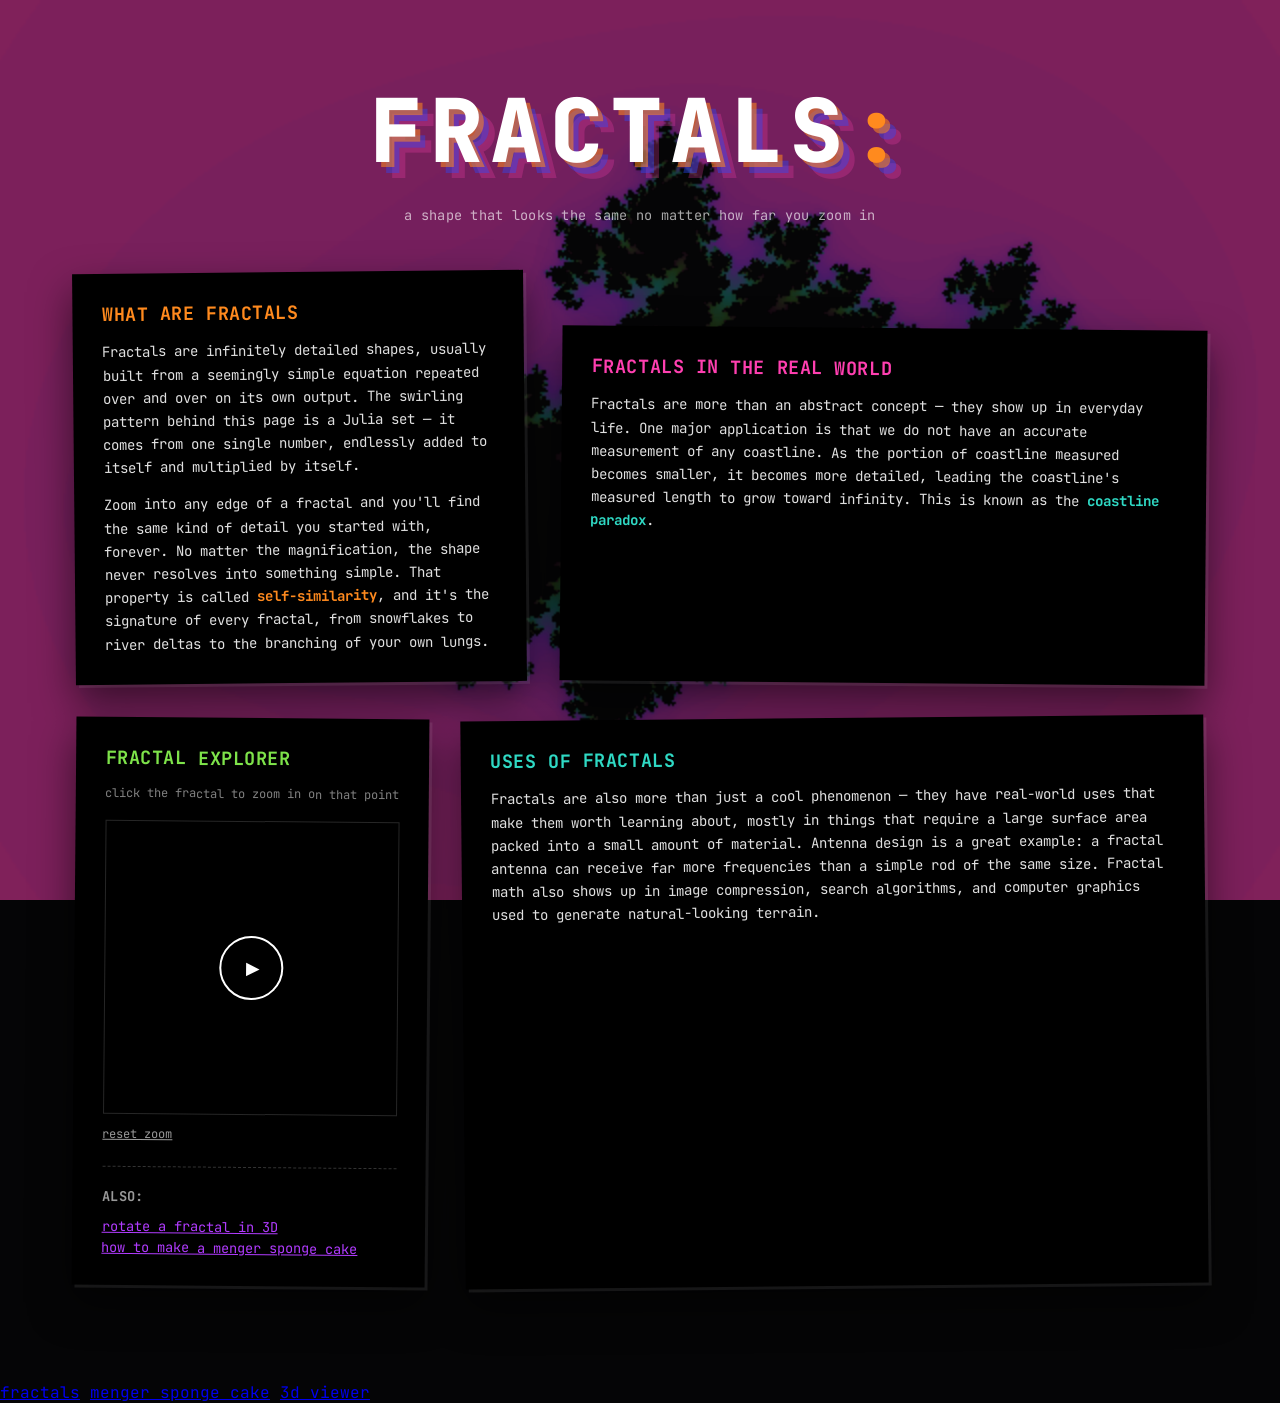
<file: index.html>
<!DOCTYPE html>
<html lang="en">
<head>
<meta charset="UTF-8">
<meta name="viewport" content="width=device-width, initial-scale=1.0">
<title>Fractals</title>
<link rel="preconnect" href="https://fonts.googleapis.com">
<link rel="preconnect" href="https://fonts.gstatic.com" crossorigin>
<link href="https://fonts.googleapis.com/css2?family=JetBrains+Mono:wght@400;500;700;800&display=swap" rel="stylesheet">
<link rel="stylesheet" href="style.css">
</head>
<body>

  <canvas id="julia-bg" aria-hidden="true"></canvas>

  <header class="hero">
    <h1 class="title">FRACTALS<span class="colon">:</span></h1>
    <p class="hero-note">a shape that looks the same no matter how far you zoom in</p>
  </header>

  <main class="board">

    <section class="card card--what" data-tilt="-1">
      <h2>What are fractals</h2>
      <p>
        Fractals are infinitely detailed shapes, usually built from a seemingly
        simple equation repeated over and over on its own output. The swirling
        pattern behind this page is a Julia set &mdash; it comes from one single
        number, endlessly added to itself and multiplied by itself.
      </p>
      <p>
        Zoom into any edge of a fractal and you'll find the same kind of
        detail you started with, forever. No matter the magnification, the
        shape never resolves into something simple. That property is called
        <em>self-similarity</em>, and it's the signature of every fractal, from
        snowflakes to river deltas to the branching of your own lungs.
      </p>
    </section>

    <section class="card card--world" data-tilt="1">
      <h2>Fractals in the real world</h2>
      <p>
        Fractals are more than an abstract concept &mdash; they show up in
        everyday life. One major application is that we do not have an
        accurate measurement of any coastline. As the portion of coastline
        measured becomes smaller, it becomes more detailed, leading the
        coastline's measured length to grow toward infinity. This is known
        as the <em>coastline paradox</em>.
      </p>
    </section>

    <section class="card card--uses" data-tilt="-1">
      <h2>Uses of fractals</h2>
      <p>
        Fractals are also more than just a cool phenomenon &mdash; they have
        real-world uses that make them worth learning about, mostly in
        things that require a large surface area packed into a small amount
        of material. Antenna design is a great example: a fractal antenna
        can receive far more frequencies than a simple rod of the same size.
        Fractal math also shows up in image compression, search algorithms,
        and computer graphics used to generate natural-looking terrain.
      </p>
    </section>

    <section class="card card--explorer" data-tilt="1">
      <h2>Fractal explorer</h2>
      <p class="explorer-hint">click the fractal to zoom in on that point</p>

      <div class="explorer-frame">
        <canvas id="explorer" width="420" height="420"></canvas>
        <button id="explorer-play" class="play-btn" type="button" aria-label="Start the fractal explorer">
          <span class="play-icon">&#9654;</span>
        </button>
      </div>
      <button id="explorer-reset" class="reset-link" type="button" hidden>reset zoom</button>

      <div class="also">
        <h3>Also:</h3>
        <a href="fractals.html" class="cake-link">rotate a fractal in 3D</a><br>
        <a href="cake.html" class="cake-link">how to make a menger sponge cake</a>
      </div>
    </section>

  </main>


<script src="script.js"></script>
</body>
<nav class="site-nav">
  <a href="index.html" aria-current="page">fractals</a>
  <a href="cake.html">menger sponge cake</a>
  <a href="fractals.html">3d viewer</a>
</nav>
</html>
</file>
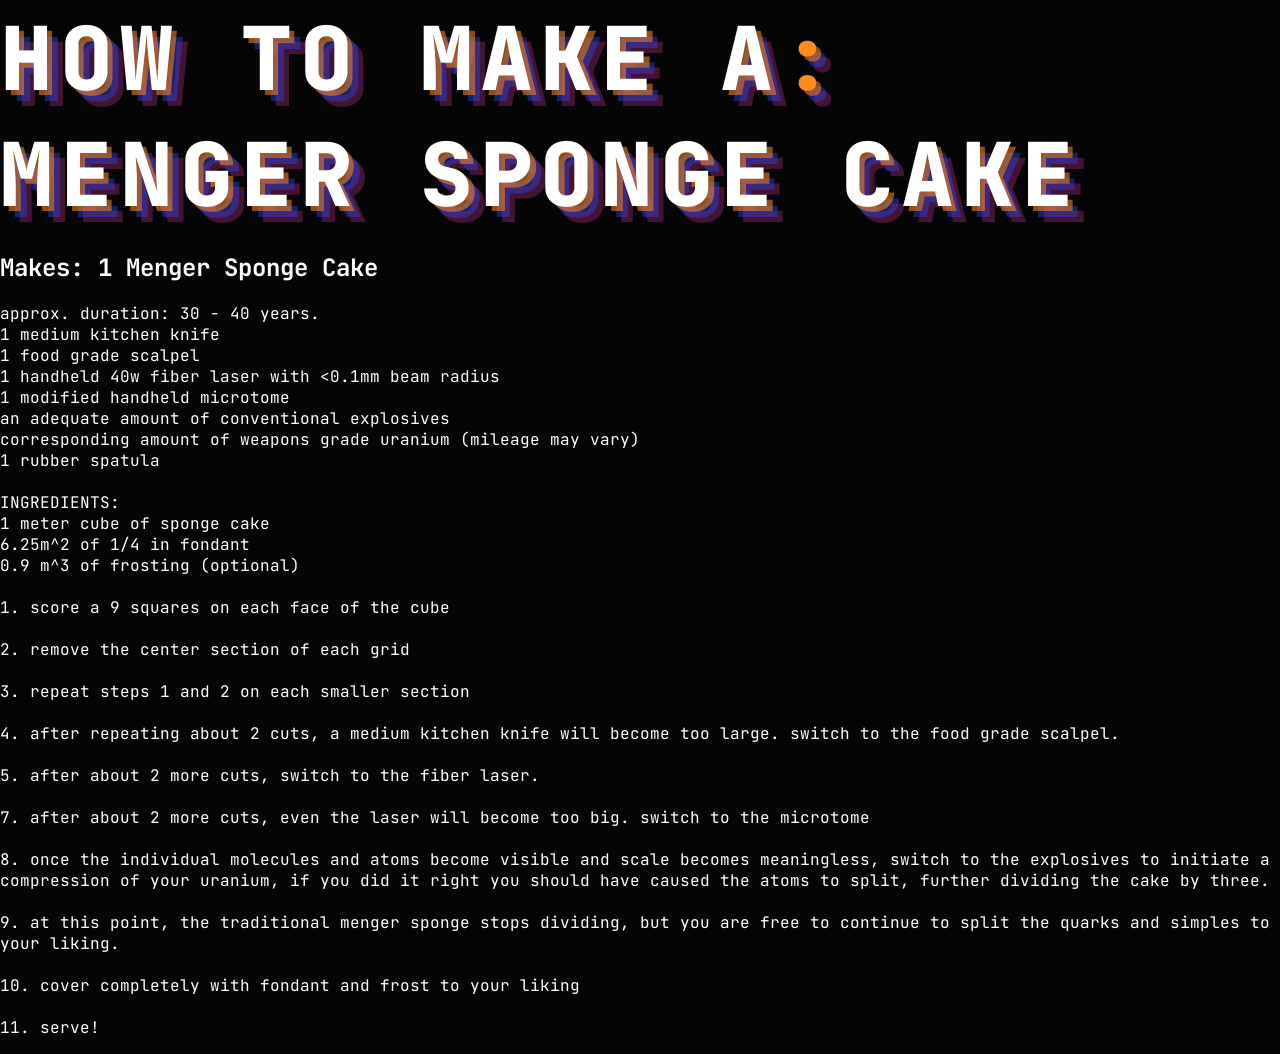
<file: cake.html>
<!DOCTYPE html>
<html>

<head>
  <title>Cake page</title>
  <link rel="preconnect" href="https://fonts.googleapis.com">
  <link rel="preconnect" href="https://fonts.gstatic.com" crossorigin>
  <link href="https://fonts.googleapis.com/css2?family=JetBrains+Mono:wght@400;500;700;800&display=swap" rel="stylesheet">
  <link rel="stylesheet" href="style.css">
</head>
<body>
  <h1 class="title">How to Make a<span class="colon">:</span><br>Menger Sponge Cake</h1>
  <h2>Makes: 1 Menger Sponge Cake</h2>
  <p>
    approx. duration: 30 - 40 years.<br>
    1 medium kitchen knife<br>
    1 food grade scalpel<br>
    1 handheld 40w fiber laser with &lt;0.1mm beam radius<br>
    1 modified handheld microtome<br>
    an adequate amount of conventional explosives<br>
    corresponding amount of weapons grade uranium (mileage may vary)<br>
    1 rubber spatula<br>
    <br>
    INGREDIENTS:<br>
    1 meter cube of sponge cake<br>
    6.25m^2 of 1/4 in fondant<br>
    0.9 m^3 of frosting (optional)<br>
    <br>
    1. score a 9 squares on each face of the cube<br>
    <br>
    2. remove the center section of each grid<br>
    <br>
    3. repeat steps 1 and 2 on each smaller section<br>
    <br>
    4. after repeating about 2 cuts, a medium kitchen knife will become too large. switch to the food grade scalpel.<br>
    <br>
    5. after about 2 more cuts, switch to the fiber laser.<br>
    <br>
    7. after about 2 more cuts, even the laser will become too big. switch to the microtome<br>
    <br>
    8. once the individual molecules and atoms become visible and scale becomes meaningless, switch to the explosives to initiate a compression of your uranium, if you did it right you should have caused the atoms to split, further dividing the cake by three.<br>
    <br>
    9. at this point, the traditional menger sponge stops dividing, but you are free to continue to split the quarks and simples to your liking.<br>
    <br>
    10. cover completely with fondant and frost to your liking<br>
    <br>
    11. serve!
  </p>
</body>
</html>
</file>
<file: style.css>
:root {
  --bg: #050506;
  --ink: #ffffff;
  --panel: #000000;

  --mandel-orange: #ff8a1e;
  --mandel-dark:   #0c0c0c;
  --mandel-blue:   #2b4bff;

  --julia-pink:    #ff3fb0;
  --julia-magenta: #b13bff;
  --julia-green:   #7ee34a;
  --julia-teal:    #2fd9c4;

  --mono: 'JetBrains Mono', 'IBM Plex Mono', ui-monospace, 'Courier New', monospace;
}

* { box-sizing: border-box; }

html, body {
  margin: 0;
  padding: 0;
  background: var(--bg);
  color: var(--ink);
  font-family: var(--mono);
  overflow-x: hidden;
}

body {
  position: relative;
  min-height: 100vh;
}

/* ---------- ambient julia set background ---------- */

#julia-bg {
  position: fixed;
  inset: 0;
  width: 100vw;
  height: 100vh;
  z-index: 0;
  opacity: 0.55;
  animation: drift 26s ease-in-out infinite;
}

@keyframes drift {
  0%   { transform: scale(1) rotate(0deg); }
  50%  { transform: scale(1.04) rotate(0.6deg); }
  100% { transform: scale(1) rotate(0deg); }
}

@media (prefers-reduced-motion: reduce) {
  #julia-bg { animation: none; }
}

/* ---------- hero / title ---------- */

.hero {
  position: relative;
  z-index: 2;
  text-align: center;
  padding: 4.5rem 1.5rem 2rem;
}

.title {
  margin: 0;
  font-size: clamp(2.6rem, 8vw, 5.5rem);
  font-weight: 800;
  letter-spacing: 0.08em;
  text-transform: uppercase;
  display: inline-block;
  color: var(--ink);
  text-shadow:
    0.06em 0.06em 0 rgba(255, 138, 30, 0.55),
    0.12em 0.12em 0 rgba(43, 75, 255, 0.4),
    0.18em 0.18em 0 rgba(255, 63, 176, 0.25);
}

.title .colon { color: var(--mandel-orange); }

.hero-note {
  margin: 1.1rem 0 0;
  font-size: 0.85rem;
  letter-spacing: 0.02em;
  color: rgba(255, 255, 255, 0.65);
}

/* ---------- board / layout ---------- */

.board {
  position: relative;
  z-index: 2;
  display: grid;
  grid-template-columns: repeat(12, 1fr);
  gap: 2.25rem;
  max-width: 1180px;
  margin: 0 auto;
  padding: 1rem 1.5rem 6rem;
}

.card--what     { grid-column: 1 / 6;  grid-row: 1; }
.card--world    { grid-column: 6 / 13; grid-row: 1; margin-top: 3.5rem; }
.card--uses     { grid-column: 5 / 13; grid-row: 2; }
.card--explorer { grid-column: 1 / 5;  grid-row: 2; }

@media (max-width: 860px) {
  .board { grid-template-columns: 1fr; gap: 1.75rem; }
  .card--what, .card--world, .card--uses, .card--explorer {
    grid-column: 1 / -1;
    grid-row: auto;
    margin-top: 0;
  }
}

/* ---------- cards ---------- */

.card {
  background: var(--panel);
  color: var(--ink);
  padding: 1.75rem 1.85rem;
  box-shadow:
    3px 3px 0 rgba(255, 255, 255, 0.08),
    0 18px 40px rgba(0, 0, 0, 0.55);
  transition: transform 0.25s ease;
}

.card[data-tilt="-1"] { transform: rotate(-0.55deg); }
.card[data-tilt="1"]  { transform: rotate(0.5deg); }
.card:hover { transform: rotate(0deg); }

.card h2 {
  margin: 0 0 0.9rem;
  font-size: 1.15rem;
  letter-spacing: 0.03em;
  text-transform: uppercase;
  font-weight: 700;
}

.card--what h2 { color: var(--mandel-orange); }
.card--world h2 { color: var(--julia-pink); }
.card--uses h2 { color: var(--julia-teal); }
.card--explorer h2 { color: var(--julia-green); }

.card p {
  margin: 0 0 0.85rem;
  font-size: 0.88rem;
  line-height: 1.65;
  color: rgba(255, 255, 255, 0.88);
}

.card p:last-child { margin-bottom: 0; }

.card em {
  color: var(--mandel-orange);
  font-style: normal;
  font-weight: 700;
}

.card--world em, .card--uses em { color: var(--julia-teal); }

/* ---------- explorer ---------- */

.explorer-hint {
  font-size: 0.75rem !important;
  color: rgba(255, 255, 255, 0.5) !important;
  margin-bottom: 1rem !important;
}

.explorer-frame {
  position: relative;
  width: 100%;
  aspect-ratio: 1 / 1;
  background: #000;
  border: 1px solid rgba(255, 255, 255, 0.15);
  overflow: hidden;
}

#explorer {
  width: 100%;
  height: 100%;
  display: block;
  cursor: crosshair;
}

.play-btn {
  position: absolute;
  inset: 0;
  margin: auto;
  width: 64px;
  height: 64px;
  border-radius: 50%;
  border: 2px solid var(--ink);
  background: rgba(0, 0, 0, 0.55);
  color: var(--ink);
  font-size: 1.1rem;
  display: flex;
  align-items: center;
  justify-content: center;
  cursor: pointer;
  transition: transform 0.15s ease, background 0.15s ease;
}

.play-btn:hover { transform: scale(1.08); background: rgba(255, 138, 30, 0.25); }
.play-icon { transform: translateX(2px); }

.reset-link {
  display: block;
  margin: 0.75rem 0 0;
  background: none;
  border: none;
  color: rgba(255, 255, 255, 0.6);
  font-family: var(--mono);
  font-size: 0.75rem;
  text-decoration: underline;
  cursor: pointer;
  padding: 0;
}

.reset-link:hover { color: var(--mandel-orange); }

.also {
  margin-top: 1.5rem;
  padding-top: 1.25rem;
  border-top: 1px dashed rgba(255, 255, 255, 0.2);
}

.also h3 {
  margin: 0 0 0.6rem;
  font-size: 0.85rem;
  letter-spacing: 0.03em;
  text-transform: uppercase;
  color: rgba(255, 255, 255, 0.6);
}

.cake-link {
  background: none;
  border: none;
  color: var(--julia-magenta);
  font-family: var(--mono);
  font-size: 0.85rem;
  text-decoration: underline;
  cursor: pointer;
  padding: 0;
  text-align: left;
}

.cake-link:hover { color: var(--julia-pink); }

.cake-answer {
  margin: 0.85rem 0 0;
  font-size: 0.82rem;
  line-height: 1.6;
  color: rgba(255, 255, 255, 0.75);
}

/* ---------- footer ---------- */

.footer {
  position: relative;
  z-index: 2;
  background: #000;
  border-top: 1px solid rgba(255, 255, 255, 0.12);
  padding: 2rem 1.5rem;
  display: flex;
  flex-wrap: wrap;
  justify-content: space-around;
  gap: 2rem;
  text-align: center;
}

.footer-label {
  margin: 0 0 0.5rem;
  font-size: 0.7rem;
  letter-spacing: 0.12em;
  text-transform: uppercase;
  color: rgba(255, 255, 255, 0.45);
}

.footer-value {
  margin: 0;
  font-size: 1rem;
  line-height: 1.5;
}

.palette {
  display: flex;
  flex-direction: column;
  gap: 0.6rem;
  align-items: center;
}

.swatch-row {
  display: flex;
  align-items: center;
  gap: 0.5rem;
  font-size: 0.9rem;
}

.swatch-name {
  min-width: 5.5rem;
  text-align: right;
  color: rgba(255, 255, 255, 0.75);
}

.swatch {
  width: 18px;
  height: 18px;
  border-radius: 50%;
  display: inline-block;
  border: 1px solid rgba(255, 255, 255, 0.25);
}

/* ---------- focus states ---------- */

button:focus-visible,
canvas:focus-visible {
  outline: 2px solid var(--mandel-orange);
  outline-offset: 3px;
}
</file>
